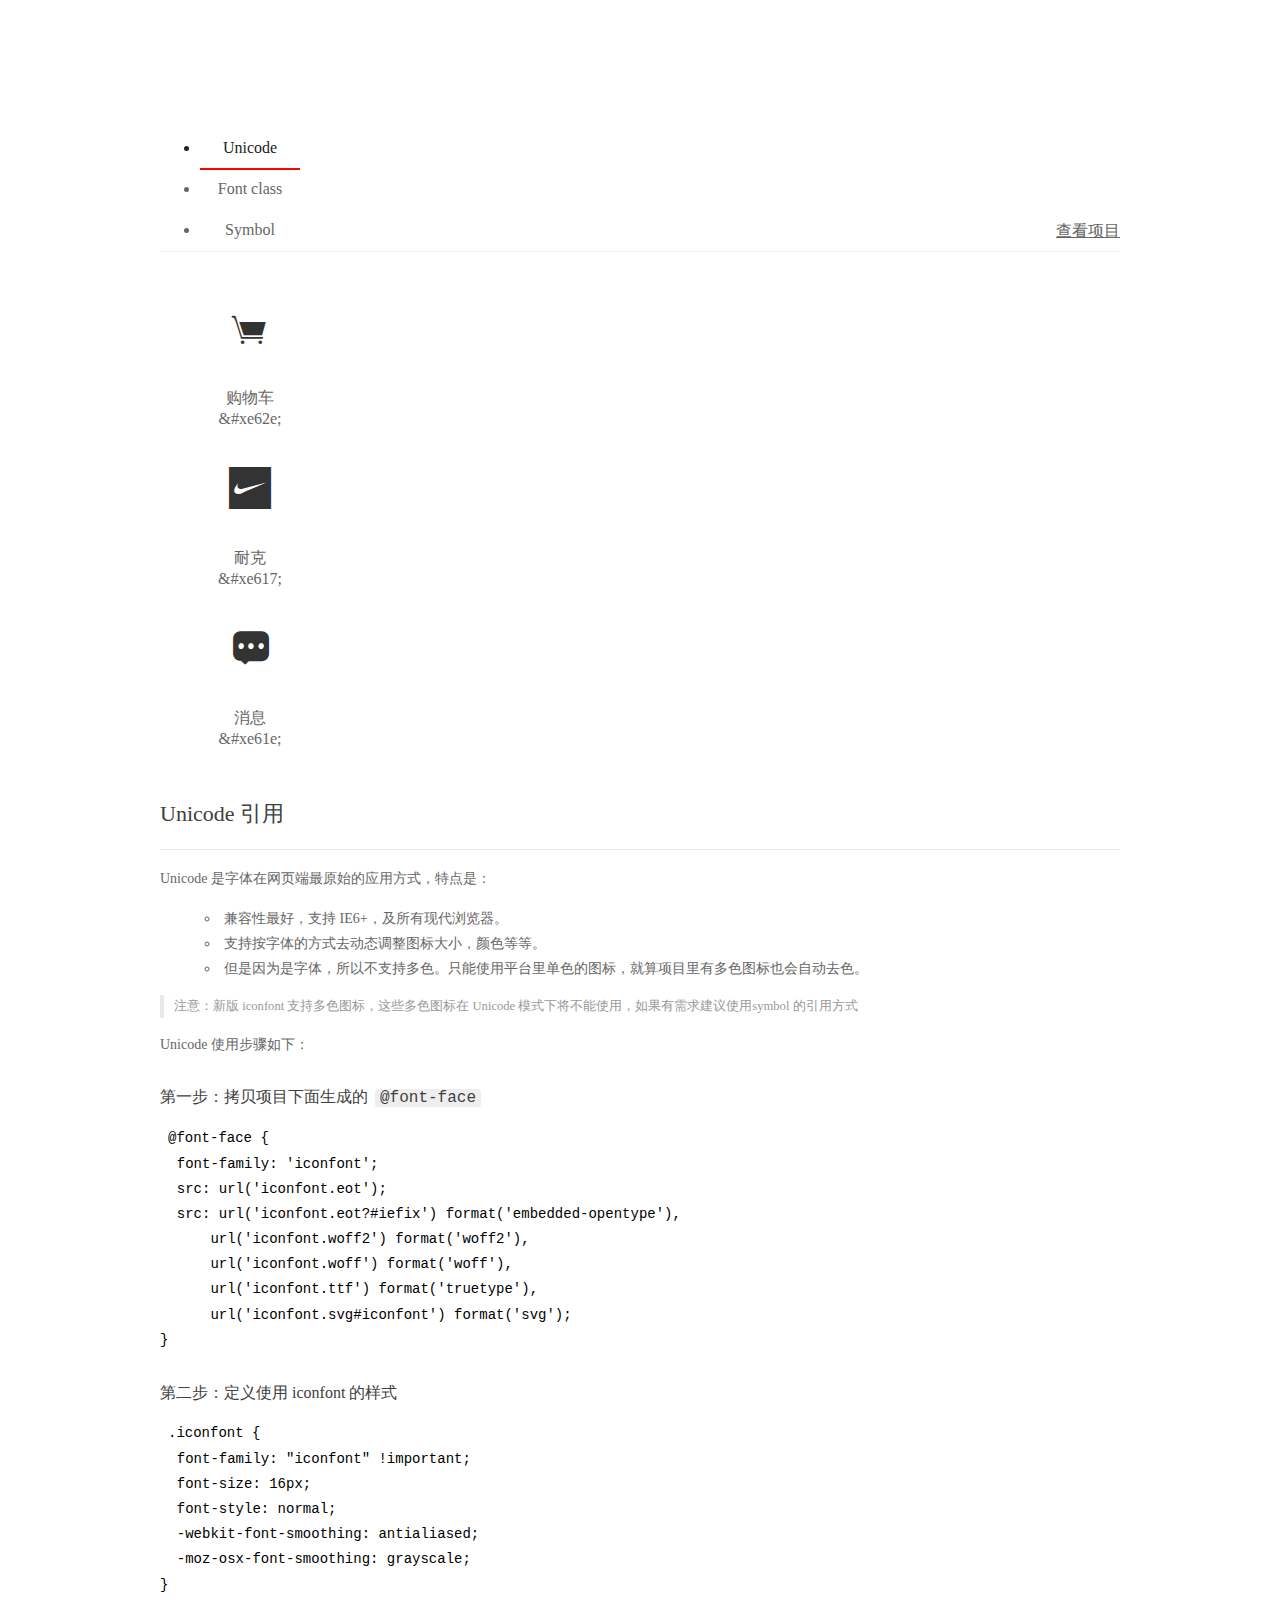
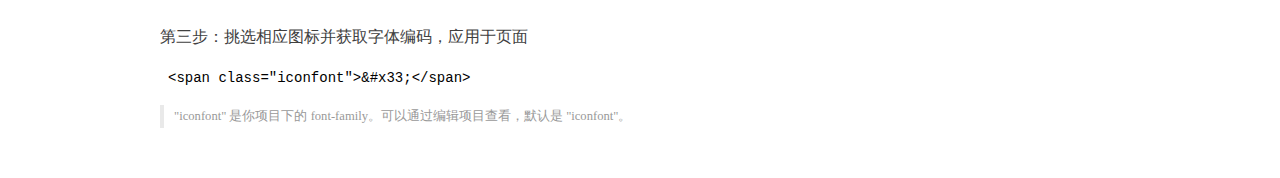
<file: src/libs/font/iconfont/demo_index.html>
<!DOCTYPE html>
<html>
<head>
  <meta charset="utf-8"/>
  <title>IconFont Demo</title>
  <link rel="shortcut icon" href="https://gtms04.alicdn.com/tps/i4/TB1_oz6GVXXXXaFXpXXJDFnIXXX-64-64.ico" type="image/x-icon"/>
  <link rel="stylesheet" href="https://g.alicdn.com/thx/cube/1.3.2/cube.min.css">
  <link rel="stylesheet" href="demo.css">
  <link rel="stylesheet" href="iconfont.css">
  <script src="iconfont.js"></script>
  <!-- jQuery -->
  <script src="https://a1.alicdn.com/oss/uploads/2018/12/26/7bfddb60-08e8-11e9-9b04-53e73bb6408b.js"></script>
  <!-- 代码高亮 -->
  <script src="https://a1.alicdn.com/oss/uploads/2018/12/26/a3f714d0-08e6-11e9-8a15-ebf944d7534c.js"></script>
</head>
<body>
  <div class="main">
    <h1 class="logo"><a href="https://www.iconfont.cn/" title="iconfont 首页" target="_blank">&#xe86b;</a></h1>
    <div class="nav-tabs">
      <ul id="tabs" class="dib-box">
        <li class="dib active"><span>Unicode</span></li>
        <li class="dib"><span>Font class</span></li>
        <li class="dib"><span>Symbol</span></li>
      </ul>
      <a href="https://www.iconfont.cn/manage/index?manage_type=myprojects&projectId=997613" target="_blank" class="nav-more">查看项目</a>
    </div>
    <div class="tab-container">
      <div class="content unicode" style="display: block;">
          <ul class="icon_lists dib-box">
          
            <li class="dib">
              <span class="icon iconfont">&#xe62e;</span>
                <div class="name">购物车</div>
                <div class="code-name">&amp;#xe62e;</div>
              </li>
          
            <li class="dib">
              <span class="icon iconfont">&#xe617;</span>
                <div class="name">耐克</div>
                <div class="code-name">&amp;#xe617;</div>
              </li>
          
            <li class="dib">
              <span class="icon iconfont">&#xe61e;</span>
                <div class="name">消息</div>
                <div class="code-name">&amp;#xe61e;</div>
              </li>
          
          </ul>
          <div class="article markdown">
          <h2 id="unicode-">Unicode 引用</h2>
          <hr>

          <p>Unicode 是字体在网页端最原始的应用方式，特点是：</p>
          <ul>
            <li>兼容性最好，支持 IE6+，及所有现代浏览器。</li>
            <li>支持按字体的方式去动态调整图标大小，颜色等等。</li>
            <li>但是因为是字体，所以不支持多色。只能使用平台里单色的图标，就算项目里有多色图标也会自动去色。</li>
          </ul>
          <blockquote>
            <p>注意：新版 iconfont 支持多色图标，这些多色图标在 Unicode 模式下将不能使用，如果有需求建议使用symbol 的引用方式</p>
          </blockquote>
          <p>Unicode 使用步骤如下：</p>
          <h3 id="-font-face">第一步：拷贝项目下面生成的 <code>@font-face</code></h3>
<pre><code class="language-css"
>@font-face {
  font-family: 'iconfont';
  src: url('iconfont.eot');
  src: url('iconfont.eot?#iefix') format('embedded-opentype'),
      url('iconfont.woff2') format('woff2'),
      url('iconfont.woff') format('woff'),
      url('iconfont.ttf') format('truetype'),
      url('iconfont.svg#iconfont') format('svg');
}
</code></pre>
          <h3 id="-iconfont-">第二步：定义使用 iconfont 的样式</h3>
<pre><code class="language-css"
>.iconfont {
  font-family: "iconfont" !important;
  font-size: 16px;
  font-style: normal;
  -webkit-font-smoothing: antialiased;
  -moz-osx-font-smoothing: grayscale;
}
</code></pre>
          <h3 id="-">第三步：挑选相应图标并获取字体编码，应用于页面</h3>
<pre>
<code class="language-html"
>&lt;span class="iconfont"&gt;&amp;#x33;&lt;/span&gt;
</code></pre>
          <blockquote>
            <p>"iconfont" 是你项目下的 font-family。可以通过编辑项目查看，默认是 "iconfont"。</p>
          </blockquote>
          </div>
      </div>
      <div class="content font-class">
        <ul class="icon_lists dib-box">
          
          <li class="dib">
            <span class="icon iconfont icon-gouwuche"></span>
            <div class="name">
              购物车
            </div>
            <div class="code-name">.icon-gouwuche
            </div>
          </li>
          
          <li class="dib">
            <span class="icon iconfont icon-Nike"></span>
            <div class="name">
              耐克
            </div>
            <div class="code-name">.icon-Nike
            </div>
          </li>
          
          <li class="dib">
            <span class="icon iconfont icon-xiaoxi"></span>
            <div class="name">
              消息
            </div>
            <div class="code-name">.icon-xiaoxi
            </div>
          </li>
          
        </ul>
        <div class="article markdown">
        <h2 id="font-class-">font-class 引用</h2>
        <hr>

        <p>font-class 是 Unicode 使用方式的一种变种，主要是解决 Unicode 书写不直观，语意不明确的问题。</p>
        <p>与 Unicode 使用方式相比，具有如下特点：</p>
        <ul>
          <li>兼容性良好，支持 IE8+，及所有现代浏览器。</li>
          <li>相比于 Unicode 语意明确，书写更直观。可以很容易分辨这个 icon 是什么。</li>
          <li>因为使用 class 来定义图标，所以当要替换图标时，只需要修改 class 里面的 Unicode 引用。</li>
          <li>不过因为本质上还是使用的字体，所以多色图标还是不支持的。</li>
        </ul>
        <p>使用步骤如下：</p>
        <h3 id="-fontclass-">第一步：引入项目下面生成的 fontclass 代码：</h3>
<pre><code class="language-html">&lt;link rel="stylesheet" href="./iconfont.css"&gt;
</code></pre>
        <h3 id="-">第二步：挑选相应图标并获取类名，应用于页面：</h3>
<pre><code class="language-html">&lt;span class="iconfont icon--xxx"&gt;&lt;/span&gt;
</code></pre>
        <blockquote>
          <p>"
            iconfont" 是你项目下的 font-family。可以通过编辑项目查看，默认是 "iconfont"。</p>
        </blockquote>
      </div>
      </div>
      <div class="content symbol">
          <ul class="icon_lists dib-box">
          
            <li class="dib">
                <svg class="icon svg-icon" aria-hidden="true">
                  <use xlink:href="#icon-gouwuche"></use>
                </svg>
                <div class="name">购物车</div>
                <div class="code-name">#icon-gouwuche</div>
            </li>
          
            <li class="dib">
                <svg class="icon svg-icon" aria-hidden="true">
                  <use xlink:href="#icon-Nike"></use>
                </svg>
                <div class="name">耐克</div>
                <div class="code-name">#icon-Nike</div>
            </li>
          
            <li class="dib">
                <svg class="icon svg-icon" aria-hidden="true">
                  <use xlink:href="#icon-xiaoxi"></use>
                </svg>
                <div class="name">消息</div>
                <div class="code-name">#icon-xiaoxi</div>
            </li>
          
          </ul>
          <div class="article markdown">
          <h2 id="symbol-">Symbol 引用</h2>
          <hr>

          <p>这是一种全新的使用方式，应该说这才是未来的主流，也是平台目前推荐的用法。相关介绍可以参考这篇<a href="">文章</a>
            这种用法其实是做了一个 SVG 的集合，与另外两种相比具有如下特点：</p>
          <ul>
            <li>支持多色图标了，不再受单色限制。</li>
            <li>通过一些技巧，支持像字体那样，通过 <code>font-size</code>, <code>color</code> 来调整样式。</li>
            <li>兼容性较差，支持 IE9+，及现代浏览器。</li>
            <li>浏览器渲染 SVG 的性能一般，还不如 png。</li>
          </ul>
          <p>使用步骤如下：</p>
          <h3 id="-symbol-">第一步：引入项目下面生成的 symbol 代码：</h3>
<pre><code class="language-html">&lt;script src="./iconfont.js"&gt;&lt;/script&gt;
</code></pre>
          <h3 id="-css-">第二步：加入通用 CSS 代码（引入一次就行）：</h3>
<pre><code class="language-html">&lt;style&gt;
.icon {
  width: 1em;
  height: 1em;
  vertical-align: -0.15em;
  fill: currentColor;
  overflow: hidden;
}
&lt;/style&gt;
</code></pre>
          <h3 id="-">第三步：挑选相应图标并获取类名，应用于页面：</h3>
<pre><code class="language-html">&lt;svg class="icon" aria-hidden="true"&gt;
  &lt;use xlink:href="#icon-xxx"&gt;&lt;/use&gt;
&lt;/svg&gt;
</code></pre>
          </div>
      </div>

    </div>
  </div>
  <script>
  $(document).ready(function () {
      $('.tab-container .content:first').show()

      $('#tabs li').click(function (e) {
        var tabContent = $('.tab-container .content')
        var index = $(this).index()

        if ($(this).hasClass('active')) {
          return
        } else {
          $('#tabs li').removeClass('active')
          $(this).addClass('active')

          tabContent.hide().eq(index).fadeIn()
        }
      })
    })
  </script>
</body>
</html>
</file>
<file: src/libs/font/iconfont/demo.css>
/* Logo 字体 */
@font-face {
  font-family: "iconfont logo";
  src: url('https://at.alicdn.com/t/font_985780_km7mi63cihi.eot?t=1545807318834');
  src: url('https://at.alicdn.com/t/font_985780_km7mi63cihi.eot?t=1545807318834#iefix') format('embedded-opentype'),
    url('https://at.alicdn.com/t/font_985780_km7mi63cihi.woff?t=1545807318834') format('woff'),
    url('https://at.alicdn.com/t/font_985780_km7mi63cihi.ttf?t=1545807318834') format('truetype'),
    url('https://at.alicdn.com/t/font_985780_km7mi63cihi.svg?t=1545807318834#iconfont') format('svg');
}

.logo {
  font-family: "iconfont logo";
  font-size: 160px;
  font-style: normal;
  -webkit-font-smoothing: antialiased;
  -moz-osx-font-smoothing: grayscale;
}

/* tabs */
.nav-tabs {
  position: relative;
}

.nav-tabs .nav-more {
  position: absolute;
  right: 0;
  bottom: 0;
  height: 42px;
  line-height: 42px;
  color: #666;
}

#tabs {
  border-bottom: 1px solid #eee;
}

#tabs li {
  cursor: pointer;
  width: 100px;
  height: 40px;
  line-height: 40px;
  text-align: center;
  font-size: 16px;
  border-bottom: 2px solid transparent;
  position: relative;
  z-index: 1;
  margin-bottom: -1px;
  color: #666;
}


#tabs .active {
  border-bottom-color: #f00;
  color: #222;
}

.tab-container .content {
  display: none;
}

/* 页面布局 */
.main {
  padding: 30px 100px;
  width: 960px;
  margin: 0 auto;
}

.main .logo {
  color: #333;
  text-align: left;
  margin-bottom: 30px;
  line-height: 1;
  height: 110px;
  margin-top: -50px;
  overflow: hidden;
  *zoom: 1;
}

.main .logo a {
  font-size: 160px;
  color: #333;
}

.helps {
  margin-top: 40px;
}

.helps pre {
  padding: 20px;
  margin: 10px 0;
  border: solid 1px #e7e1cd;
  background-color: #fffdef;
  overflow: auto;
}

.icon_lists {
  width: 100% !important;
  overflow: hidden;
  *zoom: 1;
}

.icon_lists li {
  width: 100px;
  margin-bottom: 10px;
  margin-right: 20px;
  text-align: center;
  list-style: none !important;
  cursor: default;
}

.icon_lists li .code-name {
  line-height: 1.2;
}

.icon_lists .icon {
  display: block;
  height: 100px;
  line-height: 100px;
  font-size: 42px;
  margin: 10px auto;
  color: #333;
  -webkit-transition: font-size 0.25s linear, width 0.25s linear;
  -moz-transition: font-size 0.25s linear, width 0.25s linear;
  transition: font-size 0.25s linear, width 0.25s linear;
}

.icon_lists .icon:hover {
  font-size: 100px;
}

.icon_lists .svg-icon {
  /* 通过设置 font-size 来改变图标大小 */
  width: 1em;
  /* 图标和文字相邻时，垂直对齐 */
  vertical-align: -0.15em;
  /* 通过设置 color 来改变 SVG 的颜色/fill */
  fill: currentColor;
  /* path 和 stroke 溢出 viewBox 部分在 IE 下会显示
      normalize.css 中也包含这行 */
  overflow: hidden;
}

.icon_lists li .name,
.icon_lists li .code-name {
  color: #666;
}

/* markdown 样式 */
.markdown {
  color: #666;
  font-size: 14px;
  line-height: 1.8;
}

.highlight {
  line-height: 1.5;
}

.markdown img {
  vertical-align: middle;
  max-width: 100%;
}

.markdown h1 {
  color: #404040;
  font-weight: 500;
  line-height: 40px;
  margin-bottom: 24px;
}

.markdown h2,
.markdown h3,
.markdown h4,
.markdown h5,
.markdown h6 {
  color: #404040;
  margin: 1.6em 0 0.6em 0;
  font-weight: 500;
  clear: both;
}

.markdown h1 {
  font-size: 28px;
}

.markdown h2 {
  font-size: 22px;
}

.markdown h3 {
  font-size: 16px;
}

.markdown h4 {
  font-size: 14px;
}

.markdown h5 {
  font-size: 12px;
}

.markdown h6 {
  font-size: 12px;
}

.markdown hr {
  height: 1px;
  border: 0;
  background: #e9e9e9;
  margin: 16px 0;
  clear: both;
}

.markdown p {
  margin: 1em 0;
}

.markdown>p,
.markdown>blockquote,
.markdown>.highlight,
.markdown>ol,
.markdown>ul {
  width: 80%;
}

.markdown ul>li {
  list-style: circle;
}

.markdown>ul li,
.markdown blockquote ul>li {
  margin-left: 20px;
  padding-left: 4px;
}

.markdown>ul li p,
.markdown>ol li p {
  margin: 0.6em 0;
}

.markdown ol>li {
  list-style: decimal;
}

.markdown>ol li,
.markdown blockquote ol>li {
  margin-left: 20px;
  padding-left: 4px;
}

.markdown code {
  margin: 0 3px;
  padding: 0 5px;
  background: #eee;
  border-radius: 3px;
}

.markdown strong,
.markdown b {
  font-weight: 600;
}

.markdown>table {
  border-collapse: collapse;
  border-spacing: 0px;
  empty-cells: show;
  border: 1px solid #e9e9e9;
  width: 95%;
  margin-bottom: 24px;
}

.markdown>table th {
  white-space: nowrap;
  color: #333;
  font-weight: 600;
}

.markdown>table th,
.markdown>table td {
  border: 1px solid #e9e9e9;
  padding: 8px 16px;
  text-align: left;
}

.markdown>table th {
  background: #F7F7F7;
}

.markdown blockquote {
  font-size: 90%;
  color: #999;
  border-left: 4px solid #e9e9e9;
  padding-left: 0.8em;
  margin: 1em 0;
}

.markdown blockquote p {
  margin: 0;
}

.markdown .anchor {
  opacity: 0;
  transition: opacity 0.3s ease;
  margin-left: 8px;
}

.markdown .waiting {
  color: #ccc;
}

.markdown h1:hover .anchor,
.markdown h2:hover .anchor,
.markdown h3:hover .anchor,
.markdown h4:hover .anchor,
.markdown h5:hover .anchor,
.markdown h6:hover .anchor {
  opacity: 1;
  display: inline-block;
}

.markdown>br,
.markdown>p>br {
  clear: both;
}


.hljs {
  display: block;
  background: white;
  padding: 0.5em;
  color: #333333;
  overflow-x: auto;
}

.hljs-comment,
.hljs-meta {
  color: #969896;
}

.hljs-string,
.hljs-variable,
.hljs-template-variable,
.hljs-strong,
.hljs-emphasis,
.hljs-quote {
  color: #df5000;
}

.hljs-keyword,
.hljs-selector-tag,
.hljs-type {
  color: #a71d5d;
}

.hljs-literal,
.hljs-symbol,
.hljs-bullet,
.hljs-attribute {
  color: #0086b3;
}

.hljs-section,
.hljs-name {
  color: #63a35c;
}

.hljs-tag {
  color: #333333;
}

.hljs-title,
.hljs-attr,
.hljs-selector-id,
.hljs-selector-class,
.hljs-selector-attr,
.hljs-selector-pseudo {
  color: #795da3;
}

.hljs-addition {
  color: #55a532;
  background-color: #eaffea;
}

.hljs-deletion {
  color: #bd2c00;
  background-color: #ffecec;
}

.hljs-link {
  text-decoration: underline;
}

/* 代码高亮 */
/* PrismJS 1.15.0
https://prismjs.com/download.html#themes=prism&languages=markup+css+clike+javascript */
/**
 * prism.js default theme for JavaScript, CSS and HTML
 * Based on dabblet (http://dabblet.com)
 * @author Lea Verou
 */
code[class*="language-"],
pre[class*="language-"] {
  color: black;
  background: none;
  text-shadow: 0 1px white;
  font-family: Consolas, Monaco, 'Andale Mono', 'Ubuntu Mono', monospace;
  text-align: left;
  white-space: pre;
  word-spacing: normal;
  word-break: normal;
  word-wrap: normal;
  line-height: 1.5;

  -moz-tab-size: 4;
  -o-tab-size: 4;
  tab-size: 4;

  -webkit-hyphens: none;
  -moz-hyphens: none;
  -ms-hyphens: none;
  hyphens: none;
}

pre[class*="language-"]::-moz-selection,
pre[class*="language-"] ::-moz-selection,
code[class*="language-"]::-moz-selection,
code[class*="language-"] ::-moz-selection {
  text-shadow: none;
  background: #b3d4fc;
}

pre[class*="language-"]::selection,
pre[class*="language-"] ::selection,
code[class*="language-"]::selection,
code[class*="language-"] ::selection {
  text-shadow: none;
  background: #b3d4fc;
}

@media print {

  code[class*="language-"],
  pre[class*="language-"] {
    text-shadow: none;
  }
}

/* Code blocks */
pre[class*="language-"] {
  padding: 1em;
  margin: .5em 0;
  overflow: auto;
}

:not(pre)>code[class*="language-"],
pre[class*="language-"] {
  background: #f5f2f0;
}

/* Inline code */
:not(pre)>code[class*="language-"] {
  padding: .1em;
  border-radius: .3em;
  white-space: normal;
}

.token.comment,
.token.prolog,
.token.doctype,
.token.cdata {
  color: slategray;
}

.token.punctuation {
  color: #999;
}

.namespace {
  opacity: .7;
}

.token.property,
.token.tag,
.token.boolean,
.token.number,
.token.constant,
.token.symbol,
.token.deleted {
  color: #905;
}

.token.selector,
.token.attr-name,
.token.string,
.token.char,
.token.builtin,
.token.inserted {
  color: #690;
}

.token.operator,
.token.entity,
.token.url,
.language-css .token.string,
.style .token.string {
  color: #9a6e3a;
  background: hsla(0, 0%, 100%, .5);
}

.token.atrule,
.token.attr-value,
.token.keyword {
  color: #07a;
}

.token.function,
.token.class-name {
  color: #DD4A68;
}

.token.regex,
.token.important,
.token.variable {
  color: #e90;
}

.token.important,
.token.bold {
  font-weight: bold;
}

.token.italic {
  font-style: italic;
}

.token.entity {
  cursor: help;
}
</file>
<file: src/libs/font/iconfont/iconfont.css>
@font-face {font-family: "iconfont";
  src: url('iconfont.eot?t=1546521084927'); /* IE9 */
  src: url('iconfont.eot?t=1546521084927#iefix') format('embedded-opentype'), /* IE6-IE8 */
  url('[data-uri]') format('woff2'),
  url('iconfont.woff?t=1546521084927') format('woff'),
  url('iconfont.ttf?t=1546521084927') format('truetype'), /* chrome, firefox, opera, Safari, Android, iOS 4.2+ */
  url('iconfont.svg?t=1546521084927#iconfont') format('svg'); /* iOS 4.1- */
}

.iconfont {
  font-family: "iconfont" !important;
  font-size: 16px;
  font-style: normal;
  -webkit-font-smoothing: antialiased;
  -moz-osx-font-smoothing: grayscale;
}

.icon-gouwuche:before {
  content: "\e62e";
}

.icon-Nike:before {
  content: "\e617";
}

.icon-xiaoxi:before {
  content: "\e61e";
}
</file>
